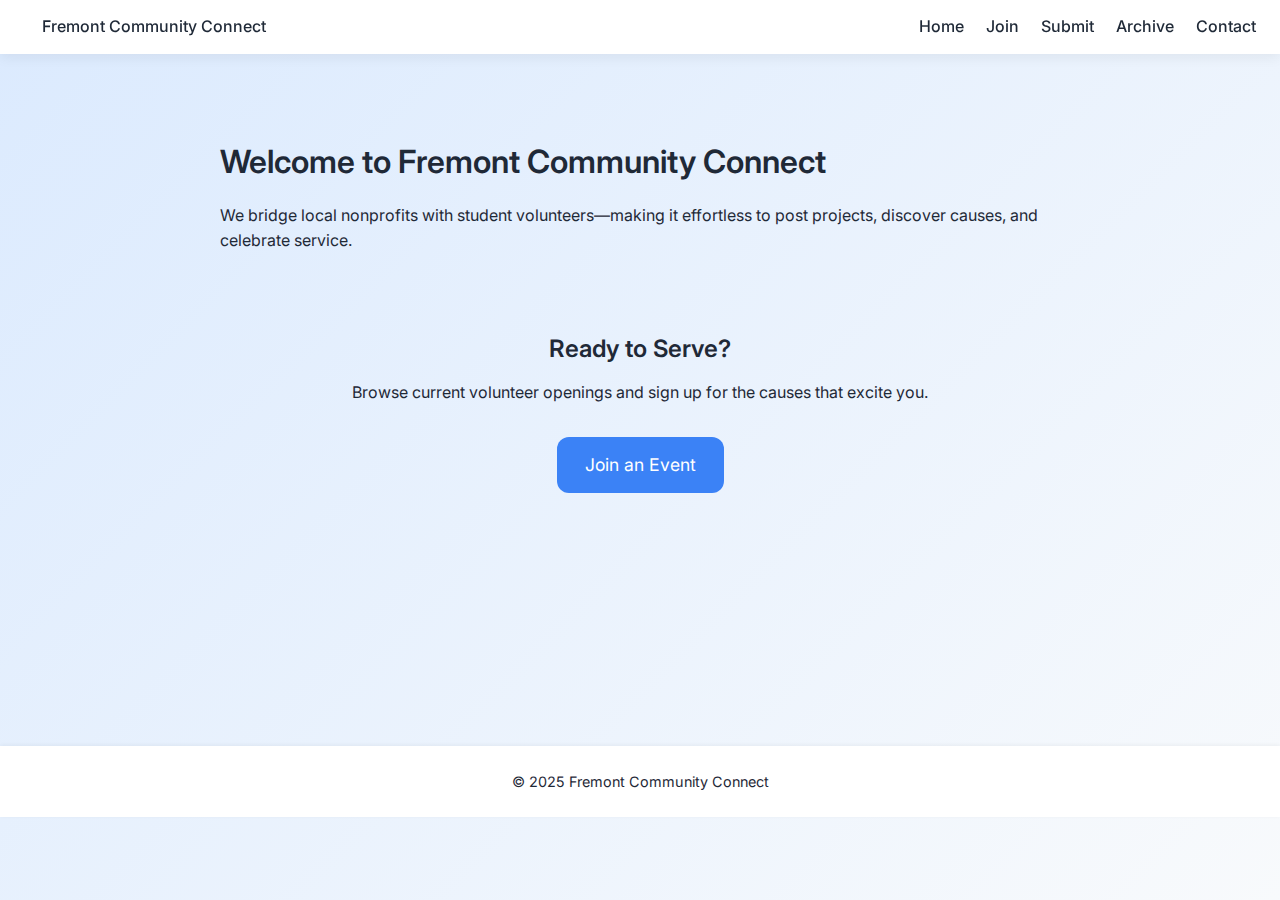
<file: index.html>
<!DOCTYPE html>
<html lang="en">
<head>
  <meta charset="UTF-8">
  <title>Fremont Community Connect</title>
  <meta name="viewport" content="width=device-width, initial-scale=1">
  <link href="https://fonts.googleapis.com/css2?family=Inter:wght@400;600&display=swap" rel="stylesheet">
  <link rel="stylesheet" href="styles.css">
</head>
<body>

<header>
  <nav>
    <strong><a href="index.html">Fremont Community Connect</a></strong>
    <div>
      <a href="index.html">Home</a>
      <a href="opportunities.html">Join</a>
      <a href="submit.html">Submit</a>
      <a href="archive.html">Archive</a>
      <a href="contact.html">Contact</a>
    </div>
  </nav>
</header>

<<main>
  <!-- HERO section -->
  <section id="home">
    <h1>Welcome to Fremont Community Connect</h1>
    <p>We bridge local nonprofits with student volunteers—making it effortless to post projects, discover causes, and celebrate service.</p>
  
  </section>

  <!-- CALL-TO-ACTION -->
  <section style="text-align:center;padding:60px 20px">
    <h2>Ready to Serve?</h2>
    <p>Browse current volunteer openings and sign up for the causes that excite you.</p>
    <a class="btn" href="opportunities.html" style="margin-top:15px;font-size:1.1rem;padding:14px 28px">Join an Event</a>
  </section>
</main>

<footer>© 2025 Fremont Community Connect</footer>

</body>
</html>
</file>
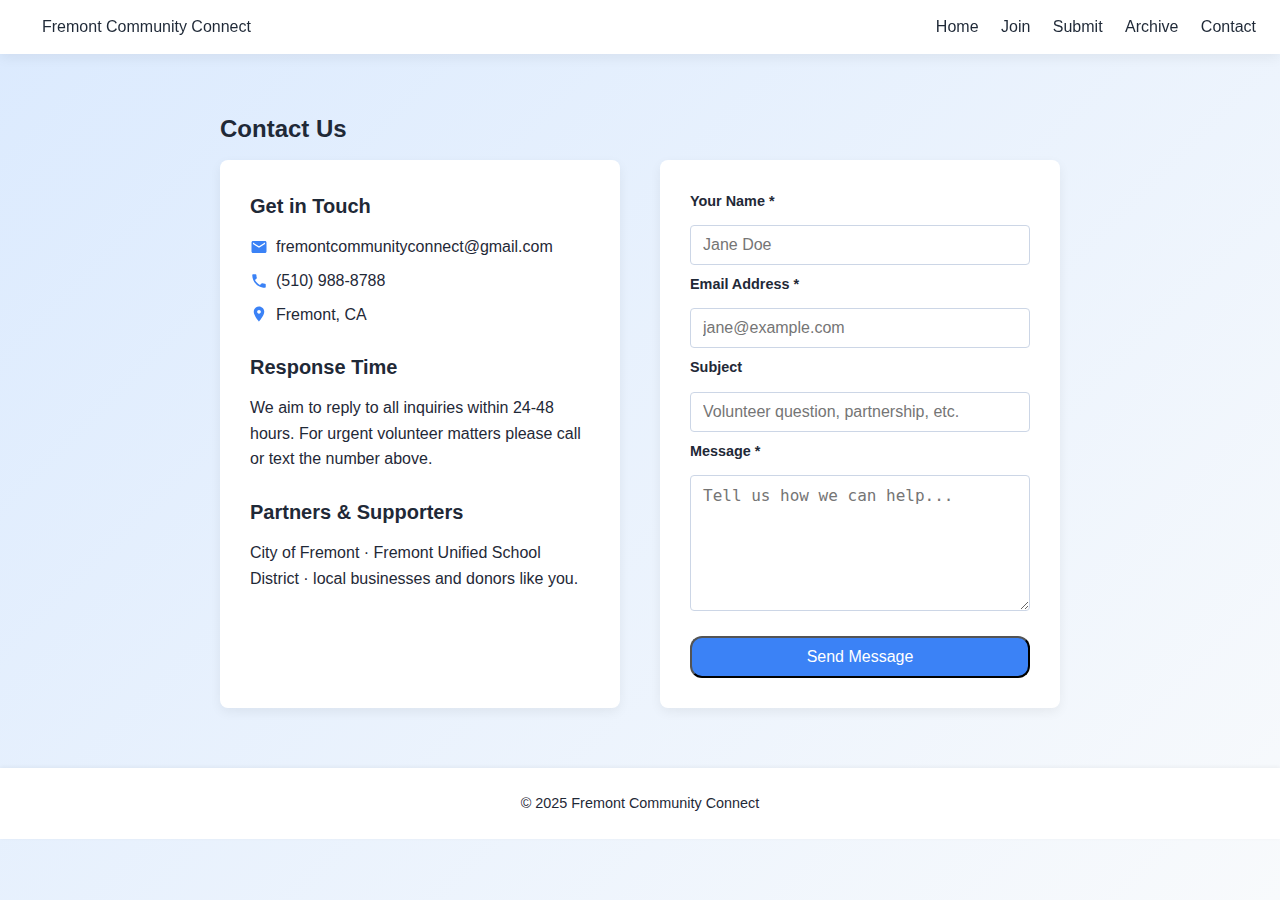
<file: contact.html>
<!DOCTYPE html>
<html lang="en">
<head>
  <meta charset="UTF-8">
  <title>Contact Us – Fremont Community Connect</title>
  <meta name="viewport" content="width=device-width, initial-scale=1">
  <link rel="stylesheet" href="styles.css">

  <!-- Professional micro-tweaks -->
  <style>
    :root{--form-bg:#ffffff;--field-border:#ccd6e6;--focus:#0052cc}

    .contact-wrap{display:grid;gap:40px;grid-template-columns:1fr 1fr;max-width:900px;margin:auto}
    .contact-info{background:var(--form-bg);padding:30px;border-radius:8px;box-shadow:0 4px 12px rgba(0,0,0,.06)}
    .contact-info h3{margin-bottom:12px;font-size:1.25rem}
    .contact-info p{margin-bottom:8px;display:flex;align-items:center;gap:8px}
    .contact-info svg{width:18px;height:18px;fill:var(--primary)}

    form{background:var(--form-bg);padding:30px;border-radius:8px;box-shadow:0 4px 12px rgba(0,0,0,.06)}
    label{font-weight:600;font-size:.9rem;margin-bottom:4px;display:block}
    input,textarea{width:100%;padding:10px 12px;border:1px solid var(--field-border);border-radius:4px;font-size:1rem;transition:border .2s,box-shadow .2s}
    input:focus,textarea:focus{outline:none;border-color:var(--focus);box-shadow:0 0 0 3px rgba(0,82,204,.15)}
    .btn{width:100%;text-align:center;margin-top:10px}

    @media(max-width:740px){.contact-wrap{grid-template-columns:1fr}}
  </style>
</head>
<body>

<header>
  <nav>
    <strong><a href="index.html">Fremont Community Connect</a></strong>
    <div>
      <a href="index.html">Home</a>
      <a href="index.html#join">Join</a>
      <a href="submit.html">Submit</a>
      <a href="archive.html">Archive</a>
      <a href="contact.html">Contact</a>
    </div>
  </nav>
</header>

<main>
  <section>
    <h2>Contact Us</h2>

    <div class="contact-wrap">
      <!-- LEFT: info -->
      <div class="contact-info">
        <h3>Get in Touch</h3>
        <p>
          <svg viewBox="0 0 24 24"><path d="M20 4H4c-1.1 0-1.99.9-1.99 2L2 18c0 1.1.9 2 2 2h16c1.1 0 2-.9 2-2V6c0-1.1-.9-2-2-2zm0 4l-8 5-8-5V6l8 5 8-5v2z"/></svg>
          fremontcommunityconnect@gmail.com
        </p>
        <p>
          <svg viewBox="0 0 24 24"><path d="M6.62 10.79c1.44 2.83 3.76 5.14 6.59 6.59l2.2-2.2c.27-.27.67-.36 1.02-.24 1.12.37 2.33.57 3.57.57.55 0 1 .45 1 1V20c0 .55-.45 1-1 1-9.39 0-17-7.61-17-17 0-.55.45-1 1-1h3.5c.55 0 1 .45 1 1 0 1.25.2 2.45.57 3.57.12.35.03.74-.25 1.02l-2.2 2.2z"/></svg>
          (510) 988-8788
        </p>
        <p>
          <svg viewBox="0 0 24 24"><path d="M12 2C8.13 2 5 5.13 5 9c0 5.25 7 13 7 13s7-7.75 7-13c0-3.87-3.13-7-7-7zm0 9.5c-1.38 0-2.5-1.12-2.5-2.5s1.12-2.5 2.5-2.5 2.5 1.12 2.5 2.5-1.12 2.5-2.5 2.5z"/></svg>
          Fremont, CA
        </p>

        <h3 style="margin-top:24px">Response Time</h3>
        <p>We aim to reply to all inquiries within 24-48 hours. For urgent volunteer matters please call or text the number above.</p>

        <h3 style="margin-top:24px">Partners & Supporters</h3>
        <p>City of Fremont · Fremont Unified School District · local businesses and donors like you.</p>
      </div>

      <!-- RIGHT: form -->
      <form onsubmit="alert('Demo: connect to backend or EmailJS.');return false">
        <label>Your Name *</label>
        <input type="text" placeholder="Jane Doe" required>

        <label>Email Address *</label>
        <input type="email" placeholder="jane@example.com" required>

        <label>Subject</label>
        <input type="text" placeholder="Volunteer question, partnership, etc.">

        <label>Message *</label>
        <textarea rows="6" placeholder="Tell us how we can help..." required></textarea>

        <button class="btn" type="submit">Send Message</button>
      </form>
    </div>
  </section>
</main>

<footer>© 2025 Fremont Community Connect</footer>

</body>
</html>
</file>
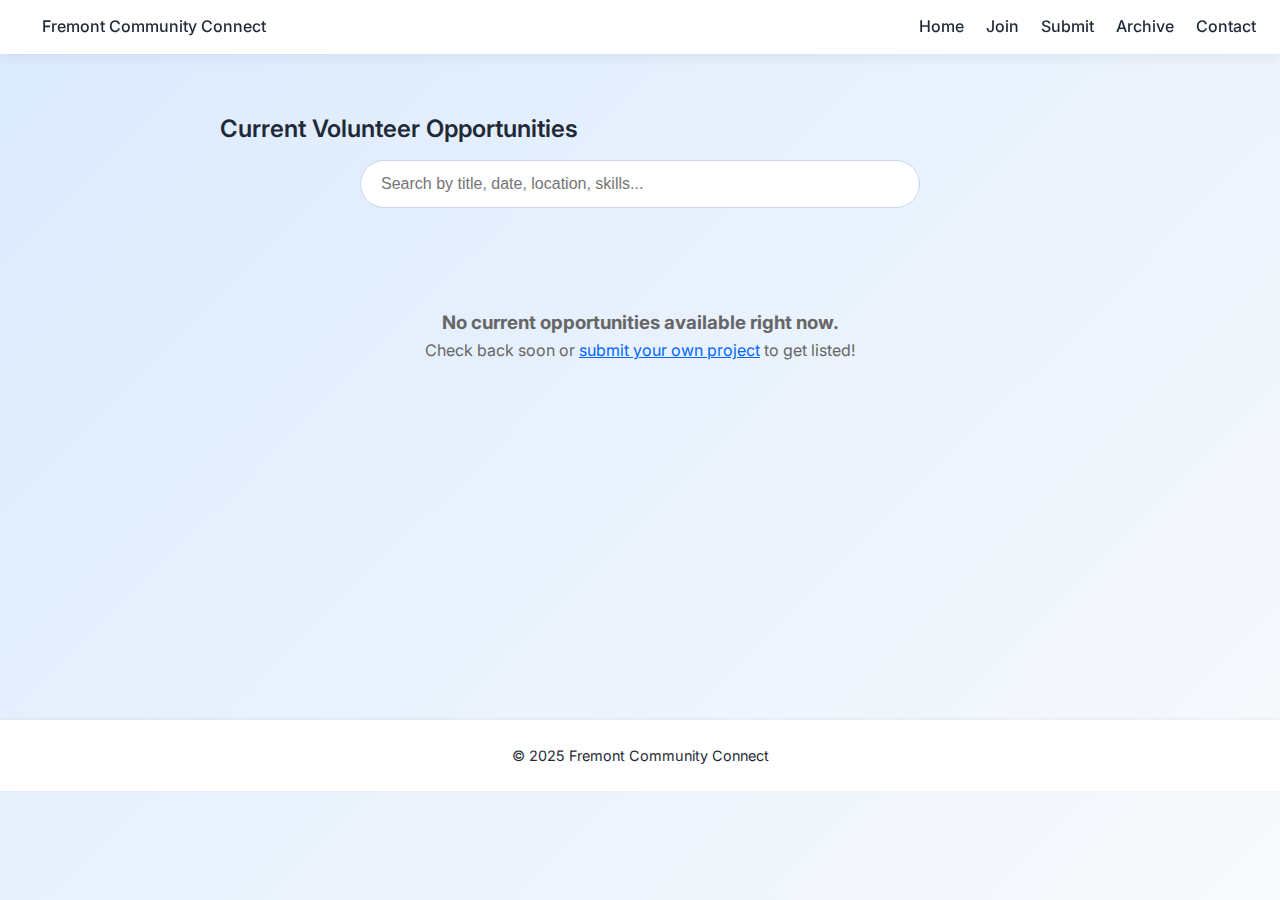
<file: opportunities.html>
<!DOCTYPE html>
<html lang="en">
<head>
  <meta charset="UTF-8">
  <title>Join an Opportunity – Fremont Community Connect</title>
  <meta name="viewport" content="width=device-width, initial-scale=1">
  <link href="https://fonts.googleapis.com/css2?family=Inter:wght@400;600&display=swap" rel="stylesheet">
  <link rel="stylesheet" href="styles.css">

  <!--  minimal card polish  -->
  <style>
    main{padding-top:110px}                /* keep clear of fixed header  */
    .search-box{width:100%;max-width:560px;margin:0 auto 40px;display:block;padding:14px 20px;font-size:1rem;border:1px solid #ccd6e6;border-radius:30px;transition:box-shadow .3s}
    .search-box:focus{outline:none;border-color:#0052cc;box-shadow:0 0 0 3px rgba(0,82,204,.2)}
    #oppList{display:grid;gap:28px}
    .opp-card{background:#fff;border-radius:12px;box-shadow:0 2px 6px rgba(0,0,0,.07);padding:28px;transition:transform .25s,box-shadow .25s}
    .opp-card:hover{transform:translateY(-4px);box-shadow:0 8px 24px rgba(0,0,0,.12)}
    .opp-card h3{font-size:1.3rem;margin:0 0 8px}
    .opp-card .meta{font-size:.95rem;color:#555;margin-bottom:10px}
    .opp-card .btn{align-self:start;margin-top:10px}
    .no-res{text-align:center;padding:60px 20px;color:#666}
    @media(max-width:700px){.opp-card{padding:20px}}
  </style>
</head>

<body>
  <!--  identical nav bar  -->
  <header>
    <nav>
      <strong><a href="../index.html">Fremont Community Connect</a></strong>
      <div>
        <a href="index.html">Home</a>
        <a href="opportunities.html">Join</a>
        <a href="submit.html">Submit</a>
        <a href="archive.html">Archive</a>
        <a href="contact.html">Contact</a>
      </div>
    </nav>
  </header>

  <main>
    <section>
      <h2>Current Volunteer Opportunities</h2>

      <!--  search ready for future cards  -->
      <input class="search-box" id="searchInput" type="text" placeholder="Search by title, date, location, skills...">

      <div id="oppList">
        <!--  NOTHING LISTED RIGHT NOW  -->
        <div class="no-res">
          <h3>No current opportunities available right now.</h3>
          <p>Check back soon or <a href="../submit.html" style="color:#0066ff">submit your own project</a> to get listed!</p>
        </div>

        <!--  WHEN YOU ADD CARDS, PASTE THEM HERE  -->
      </div>
    </section>
  </main>

  <footer>© 2025 Fremont Community Connect</footer>

  <!--  live filter (kept for later)  -->
  <script>
    const searchBox=document.getElementById('searchInput');
    const cards=[...document.querySelectorAll('.opp-card')];
    const noRes=document.querySelector('.no-res');

    searchBox.addEventListener('input',()=>{
      const term=searchBox.value.toLowerCase();
      let visible=0;
      cards.forEach(c=>{
        const match=c.dataset.keywords.toLowerCase().includes(term)||c.textContent.toLowerCase().includes(term);
        c.style.display=match?'block':'none';
        if(match)visible++;
      });
      noRes.style.display=(visible||!term)?'none':'block';
    });
  </script>
</body>
</html>
</file>
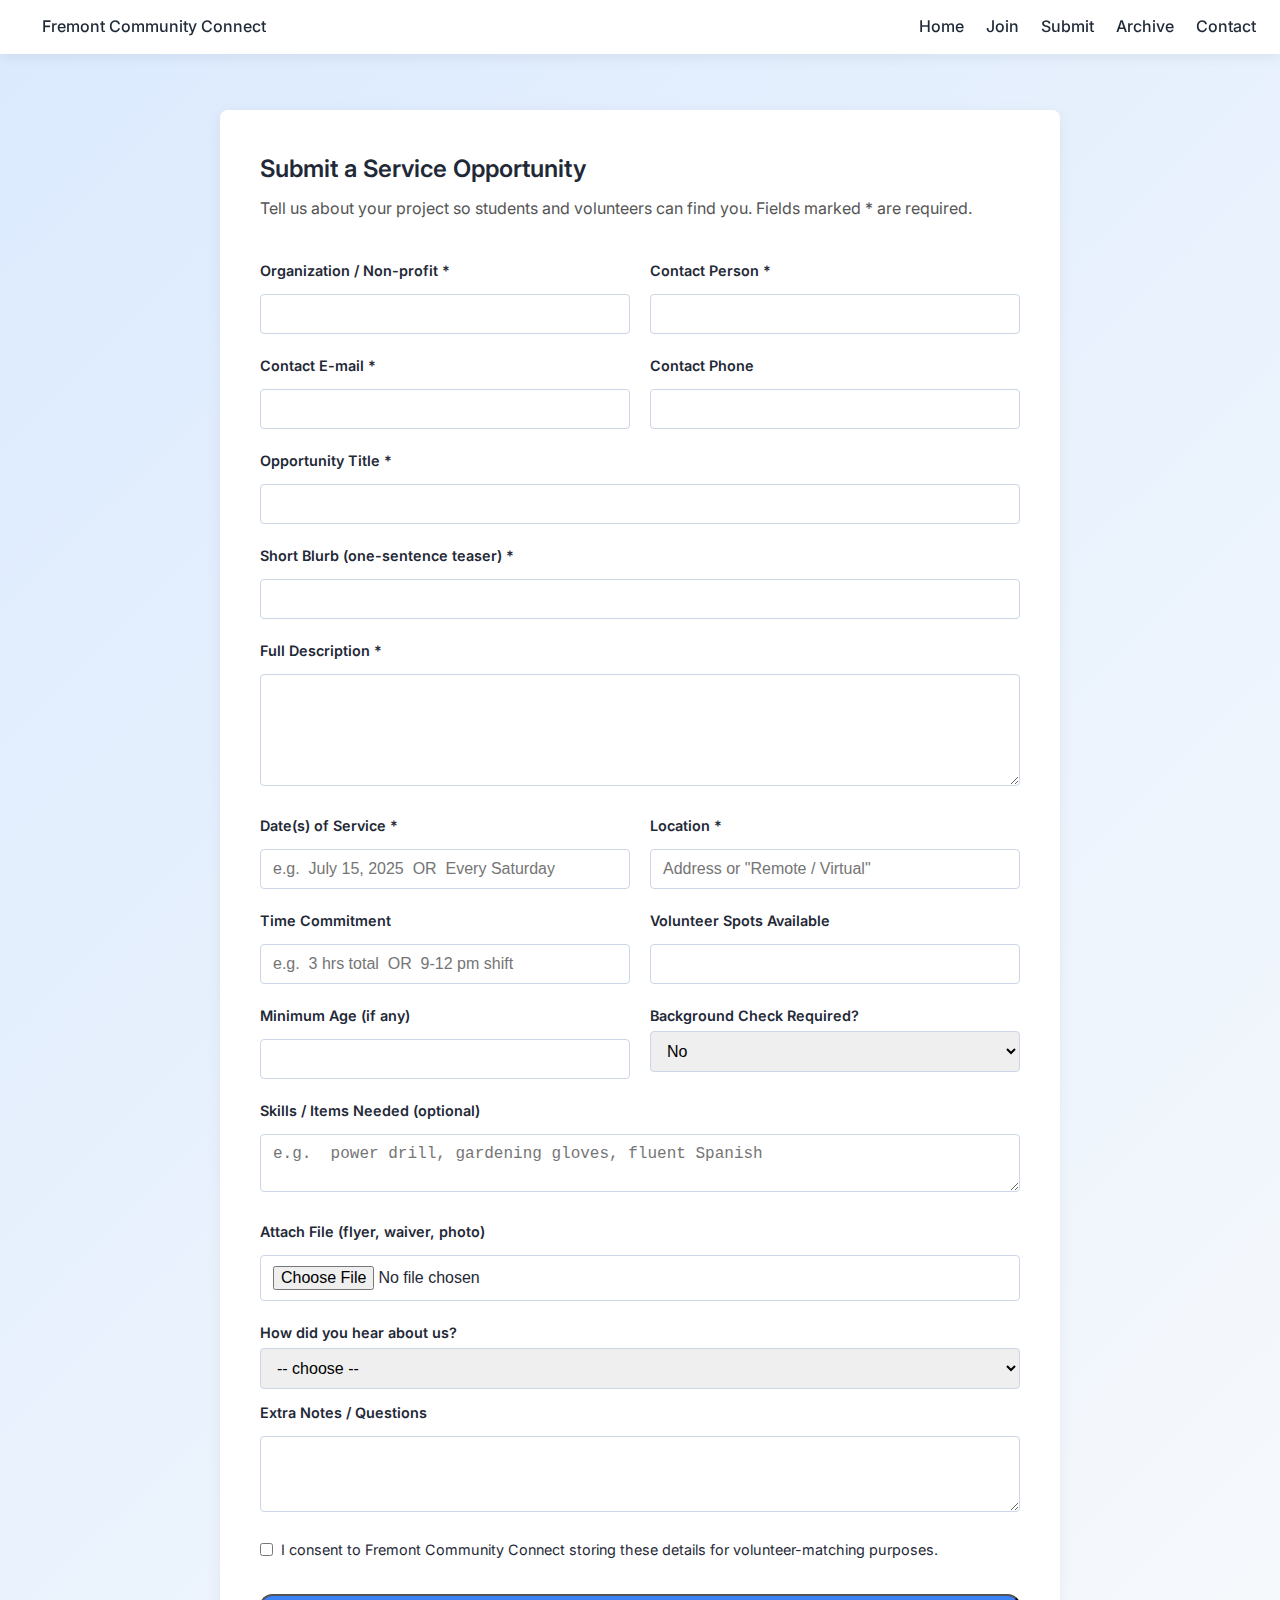
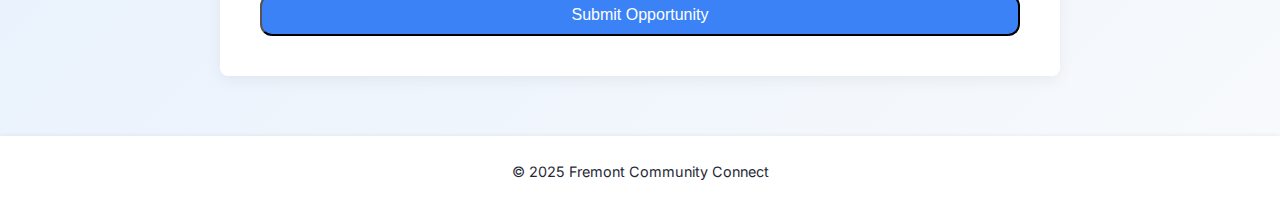
<file: submit.html>
<!DOCTYPE html>
<html lang="en">
<head>
  <meta charset="UTF-8">
  <title>Submit an Opportunity – Fremont Community Connect</title>
  <meta name="viewport" content="width=device-width, initial-scale=1">
  <link href="https://fonts.googleapis.com/css2?family=Inter:wght@400;600&display=swap" rel="stylesheet">
  <link rel="stylesheet" href="styles.css">

  <!-- Professional form styling -->
  <style>
    :root{--form-bg:#ffffff;--field-border:#ccd6e6;--focus:#0052cc}

    .form-wrap{max-width:840px;margin:auto;background:var(--form-bg);padding:40px;border-radius:8px;box-shadow:0 4px 16px rgba(0,0,0,.06)}
    .form-wrap h2{margin-bottom:8px}
    .form-wrap>p{margin-bottom:25px;color:#555}

    label{font-weight:600;font-size:.9rem;margin:12px 0 4px;display:block}
    input,textarea,select{width:100%;padding:10px 12px;border:1px solid var(--field-border);border-radius:4px;font-size:1rem;transition:border .2s,box-shadow .2s}
    input:focus,textarea:focus,select:focus{outline:none;border-color:var(--focus);box-shadow:0 0 0 3px rgba(0,82,204,.15)}

    .grid-2{display:grid;grid-template-columns:1fr 1fr;gap:20px}
    .check-grp{display:flex;align-items:center;gap:8px;margin-top:8px}
    .check-grp input{width:auto}
    .file-block{margin-top:8px}
    .btn{width:100%;text-align:center;margin-top:30px}

    @media(max-width:700px){.grid-2{grid-template-columns:1fr}}
  </style>
</head>
<body>

<header>
  <nav>
    <strong><a href="index.html">Fremont Community Connect</a></strong>
    <div>
      <a href="index.html">Home</a>
      <a href="opportunities.html">Join</a>
      <a href="submit.html">Submit</a>
      <a href="archive.html">Archive</a>
      <a href="contact.html">Contact</a>
    </div>
  </nav>
</header>

<main>
  <section class="form-wrap">
    <h2>Submit a Service Opportunity</h2>
    <p>Tell us about your project so students and volunteers can find you. Fields marked * are required.</p>

    <form onsubmit="alert('Demo: connect to back-end or Google Forms.');return false" enctype="multipart/form-data">
      <!-- 1-4  Org & contact -->
      <div class="grid-2">
        <div>
          <label>Organization / Non-profit *</label>
          <input type="text" name="org" required>
        </div>
        <div>
          <label>Contact Person *</label>
          <input type="text" name="name" required>
        </div>
      </div>

      <div class="grid-2">
        <div>
          <label>Contact E-mail *</label>
          <input type="email" name="email" required>
        </div>
        <div>
          <label>Contact Phone</label>
          <input type="tel" name="phone">
        </div>
      </div>

      <!-- 5-7  Project info -->
      <label>Opportunity Title *</label>
      <input type="text" name="title" required>

      <label>Short Blurb (one-sentence teaser) *</label>
      <input type="text" name="blurb" maxlength="120" required>

      <label>Full Description *</label>
      <textarea name="description" rows="5" required></textarea>

      <!-- 8-12  Logistics -->
      <div class="grid-2">
        <div>
          <label>Date(s) of Service *</label>
          <input type="text" name="dates" placeholder="e.g.  July 15, 2025  OR  Every Saturday" required>
        </div>
        <div>
          <label>Location *</label>
          <input type="text" name="location" placeholder="Address or &quot;Remote / Virtual&quot;" required>
        </div>
      </div>

      <div class="grid-2">
        <div>
          <label>Time Commitment</label>
          <input type="text" name="time" placeholder="e.g.  3 hrs total  OR  9-12 pm shift">
        </div>
        <div>
          <label>Volunteer Spots Available</label>
          <input type="number" name="spots" min="1">
        </div>
      </div>

      <div class="grid-2">
        <div>
          <label>Minimum Age (if any)</label>
          <input type="number" name="min_age" min="0">
        </div>
        <div>
          <label>Background Check Required?</label>
          <select name="bg_check">
            <option value="No">No</option>
            <option value="Yes">Yes</option>
          </select>
        </div>
      </div>

      <!-- 13  Skills -->
      <label>Skills / Items Needed (optional)</label>
      <textarea name="skills" rows="2" placeholder="e.g.  power drill, gardening gloves, fluent Spanish"></textarea>

      <!-- 14  File upload -->
      <label>Attach File (flyer, waiver, photo)</label>
      <input type="file" name="attachment" class="file-block">

      <!-- 15  Source -->
      <label>How did you hear about us?</label>
      <select name="source">
        <option value="">-- choose --</option>
        <option>City of Fremont</option>
        <option>Fremont Unified School District</option>
        <option>Social Media</option>
        <option>Another Non-profit</option>
        <option>Web Search</option>
        <option>Other</option>
      </select>

      <!-- 16  Notes -->
      <label>Extra Notes / Questions</label>
      <textarea name="notes" rows="3"></textarea>

      <!-- 17  Consent -->
      <div class="check-grp">
        <input type="checkbox" id="consent" required>
        <label for="consent" style="margin:0;font-weight:normal">I consent to Fremont Community Connect storing these details for volunteer-matching purposes.</label>
      </div>

      <button class="btn" type="submit">Submit Opportunity</button>
    </form>
  </section>
</main>

<footer>© 2025 Fremont Community Connect</footer>

</body>
</html>
</file>
<file: styles.css>
/*  friendly palette  */
:root{
  --primary:     #3b82f6;   /* soft blue  */
  --primary-dark:#2563eb;   /* deeper blue  */
  --accent:      #f59e0b;   /* warm amber  */
  --bg:          #f8fafc;   /* very light grey  */
  --card-bg:     #ffffff;
  --text:        #1f2937;   /* soft charcoal  */
  --light:       #ffffff;
  --shadow:      0 4px 12px rgba(0,0,0,.06);
  --radius:      12px;
}

/* ---------- GLOBAL ---------- */
*{box-sizing:border-box;margin:0;padding:0}
body{font-family:'Inter',sans-serif;background:var(--bg);color:var(--text);line-height:1.6}
img{max-width:100%;display:block;border-radius:6px}
main{min-height:80vh;padding:110px 20px 60px;max-width:880px;margin:auto}
h1,h2{margin-bottom:.5em;font-weight:600}
p{margin-bottom:1em}

/* ---------- NAV ---------- */
header{position:fixed;top:0;left:0;width:100%;background:var(--light);box-shadow:var(--shadow);z-index:1000}
nav{display:flex;justify-content:space-between;align-items:center;padding:14px 24px}
nav a{margin-left:18px;text-decoration:none;color:var(--text);font-weight:500;transition:color .2s}
nav a:hover{color:var(--primary)}

/* ---------- BUTTONS ---------- */
.btn{display:inline-block;background:var(--primary);color:var(--light);padding:10px 22px;border-radius:4px;text-decoration:none;font-size:1rem;transition:background .25s, transform .15s}
.btn:hover{background:var(--primary-dark);transform:translateY(-2px)}

/* ---------- FORMS ---------- */
input,textarea{width:100%;padding:10px;margin:8px 0;border:1px solid #ccc;border-radius:4px;transition:border .2s}
input:focus,textarea:focus{outline:none;border-color:var(--primary);box-shadow:0 0 0 3px rgba(0,102,255,.15)}

/* ---------- EVENT CARDS ---------- */
.event-card{background:var(--light);border-radius:8px;box-shadow:var(--shadow);padding:18px;margin-bottom:24px;transition:box-shadow .25s}
.event-card:hover{box-shadow:0 4px 16px rgba(0,0,0,.12)}
.event-card img{border-radius:4px;margin-bottom:12px}

/* ---------- FOOTER ---------- */
footer{text-align:center;padding:24px;font-size:.9rem;background:var(--light);box-shadow:0 -1px 4px rgba(0,0,0,.05)}
button,.btn,img,input,textarea,.event-card,.opp-card{border-radius:var(--radius)}
.btn:hover,.event-card:hover,.opp-card:hover{transform:translateY(-2px);box-shadow:var(--shadow)}


body{
  background:linear-gradient(135deg, #dbeafe 0%, #f8fafc 100%);
  min-height:100vh;
}
</file>
